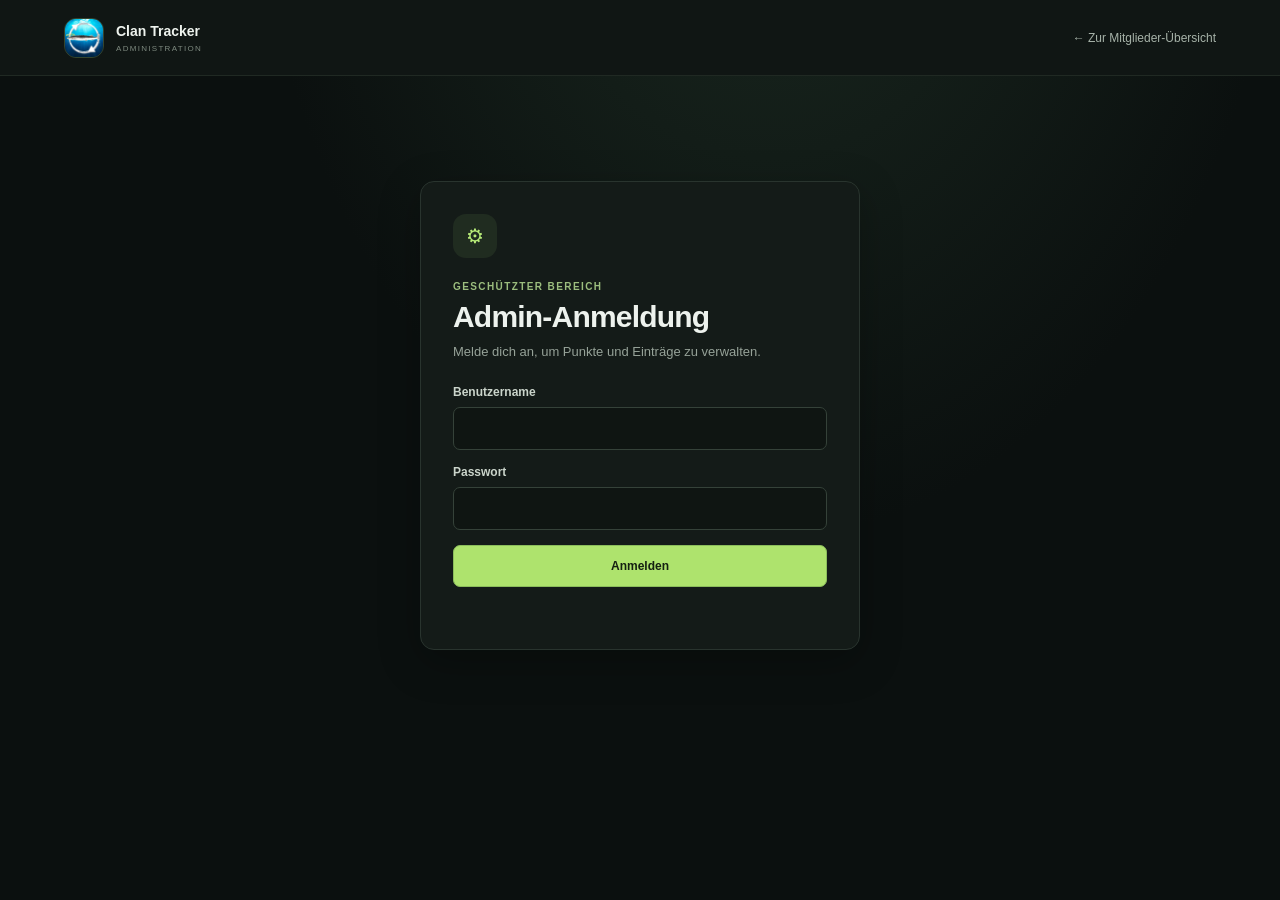
<file: app/static/admin.html>
<!doctype html>
<html lang="de">
<head>
  <meta charset="utf-8">
  <meta name="viewport" content="width=device-width, initial-scale=1">
  <meta name="theme-color" content="#0b100f">
  <title>Clan Tracker · Administration</title>
  <link rel="icon" type="image/png" href="logo.png">
  <link rel="stylesheet" href="admin.css?v=6">
</head>
<body>
  <header class="admin-topbar">
    <a class="brand" href="index.html"><span class="brand-mark"><img class="brand-logo" src="logo.png" alt="Clan-Logo"></span><span><b>Clan Tracker</b><small>ADMINISTRATION</small></span></a>
    <a class="back-link" href="index.html">← Zur Mitglieder-Übersicht</a>
  </header>

  <main class="admin-main">
    <section class="login-card" id="login-card">
      <div class="login-mark">⚙</div>
      <p class="overline">GESCHÜTZTER BEREICH</p>
      <h1>Admin-Anmeldung</h1>
      <p class="muted">Melde dich an, um Punkte und Einträge zu verwalten.</p>
      <form id="login-form" class="form-stack">
        <label>Benutzername<input name="username" autocomplete="username" required></label>
        <label>Passwort<input name="password" type="password" autocomplete="current-password" required></label>
        <button class="primary-button" type="submit">Anmelden</button>
      </form>
      <p id="login-message" class="message" role="status"></p>
    </section>

    <section id="admin-app" hidden>
      <div class="page-heading"><div><p class="overline">CLAN TRACKER</p><h1>Administration</h1><p class="muted">Punkte buchen, Mitglieder verwalten und Daten synchronisieren.</p></div><button id="logout" class="quiet-button" type="button">Abmelden</button></div>

      <nav class="admin-tabs" aria-label="Admin-Bereiche">
        <button class="admin-tab active" type="button" data-panel="points-panel">Punkte buchen</button>
        <button class="admin-tab" type="button" data-panel="members-panel">Mitglieder</button>
        <button class="admin-tab" type="button" data-panel="sync-panel">Synchronisierung</button>
      </nav>

      <section class="admin-panel active" id="points-panel">
        <article class="admin-card">
          <div class="card-heading"><div><p class="overline">MANUELLE BUCHUNG</p><h2>Punkte hinzufügen oder abziehen</h2></div></div>
          <form id="adjustment-form" class="form-grid">
            <label class="wide">Mitglied<select name="player_tag" class="member-select" required><option value="">Mitglieder werden geladen …</option></select></label>
            <label>Kategorie<select name="category" required><option value="Krieg">CK</option><option value="CWL">CWL</option><option value="Überfall-Wochenende">Überfall-WE</option><option value="Spenden">Spende</option><option value="Clan-Spiele">Clan-Spiele</option><option value="Bonus">Bonus</option></select></label>
            <label>Punkte <span class="label-note">(Minus zum Abziehen)</span><input name="points" type="number" min="-1000" max="1000" step="1" placeholder="z. B. 5 oder -3" required></label>
            <label class="wide">Beschreibung<input name="description" maxlength="200" placeholder="z. B. Ausgleich für verpassten Angriff" required></label>
            <div class="wide form-actions"><button class="primary-button" type="submit">Buchung speichern</button><p class="message" id="adjustment-message" role="status"></p></div>
          </form>
        </article>
        <article class="admin-card recent-card">
          <div class="card-heading"><div><p class="overline">MANUELLES PROTOKOLL</p><h2>Manuelle Buchungen</h2></div><button id="reload-manual-history" class="quiet-button" type="button">Neu laden</button></div>
          <p class="muted history-help">Hier erscheinen nur manuell erfasste Punktebuchungen.</p>
          <p id="manual-action-message" class="message" role="status"></p>
          <div id="manual-history" class="admin-history"><p class="muted">Einträge werden geladen …</p></div>
        </article>
      </section>

      <section class="admin-panel" id="members-panel" hidden>
        <article class="admin-card">
          <div class="card-heading"><div><p class="overline">ABWESENHEIT</p><h2>Mitglied abmelden</h2><p class="muted">Der Abmeldebeginn ist automatisch der Buchungstag.</p></div></div>
          <form id="member-status-form" class="form-grid">
            <label>Mitglied<select id="member-management-select" name="player_tag" required><option value="">Mitglieder werden geladen …</option></select></label>
            <label>Abgemeldet bis<input id="absence-end-input" name="absence_end_display" inputmode="numeric" placeholder="TT/MM/JJJJ" pattern="[0-9]{2}/[0-9]{2}/[0-9]{4}" required></label>
            <div class="wide form-actions"><button class="primary-button" type="submit">Abmeldung speichern</button><button id="clear-absence" class="quiet-button" type="button">Abmeldung aufheben</button><p class="message" id="member-status-message" role="status"></p></div>
          </form>
        </article>
        <article class="admin-card recent-card">
          <div class="card-heading"><div><p class="overline">MITGLIEDERSTATUS</p><h2>Aktuelle Aktivität und Abmeldungen</h2></div><button id="reload-member-status" class="quiet-button" type="button">Neu laden</button></div>
          <p class="muted history-help">Aktive Mitglieder mit ihrem aktuellen Abmeldestatus.</p>
          <div class="member-status-table"><div class="member-status-header"><b>Mitglied</b><b>Status</b><b>Inaktiv seit</b></div><div id="member-status-list" class="admin-history"><p class="muted">Mitglieder werden geladen …</p></div></div>
        </article>
      </section>

      <section class="admin-panel" id="sync-panel" hidden>
        <article class="admin-card sync-card">
          <div><p class="overline">DATENIMPORT</p><h2>Clash of Clans synchronisieren</h2><p class="muted">Startet einen sofortigen Abruf von Mitgliedern, Kriegen, CWL und Raid-Saisons.</p></div>
          <button id="sync-now" class="primary-button" type="button">Jetzt synchronisieren</button>
          <pre id="sync-result" class="sync-result" hidden></pre>
        </article>
        <article class="admin-card recent-card">
          <div class="card-heading"><div><p class="overline">PUNKTEVERLAUF</p><h2>Alle Punktebuchungen</h2></div><button id="reload-points-history" class="quiet-button" type="button">Neu laden</button></div>
          <div id="points-history" class="admin-history"><p class="muted">Einträge werden geladen …</p></div>
        </article>
      </section>

      <p class="admin-footer">Admin-Aktionen werden dauerhaft im Punkteverlauf gespeichert.</p>
    </section>
  </main>
  <script src="admin.js?v=16"></script>
</body>
</html>
</file>
<file: app/static/admin.css>
:root{font-family:Inter,"Segoe UI",Arial,sans-serif;color:#edf2ed;background:#0b100f;font-synthesis:none;--panel:#141b18;--border:#29342e;--muted:#96a298;--green:#b7eb78}*{box-sizing:border-box}body{margin:0;min-width:320px;min-height:100vh;background:radial-gradient(ellipse at 60% -25%,#1b2a21 0,transparent 48%),#0b100f}button,input,select,textarea{font:inherit}.admin-topbar{height:76px;padding:0 clamp(20px,5vw,72px);display:flex;justify-content:space-between;align-items:center;border-bottom:1px solid #202923;background:#101614}.brand{display:flex;align-items:center;gap:12px;color:#eef3ee;text-decoration:none}.brand-mark{width:40px;height:40px;flex-shrink:0;overflow:hidden;border:1px solid #35452e;border-radius:12px;background:#202c20;color:var(--green);display:grid;place-items:center;font-size:19px;font-weight:800}.brand-logo{display:block;width:100%;height:100%;object-fit:cover}.brand b{font-size:14px}.brand small{display:block;color:#7d897f;font-size:8px;letter-spacing:1.3px;margin-top:4px}.back-link{color:#a6b2a8;font-size:12px;text-decoration:none}.back-link:hover{color:var(--green)}.admin-main{max-width:1100px;margin:auto;padding:42px 28px 70px}.page-heading{display:flex;align-items:flex-start;justify-content:space-between;margin-bottom:28px}.overline{color:#9cbe7e;font-size:10px;letter-spacing:1.4px;font-weight:750;margin:0 0 8px}.page-heading h1,.login-card h1{font-size:30px;letter-spacing:-.8px;margin:0 0 8px}.muted{color:var(--muted);font-size:13px;line-height:1.55;margin:0}.admin-tabs{display:flex;gap:8px;border-bottom:1px solid var(--border);margin-bottom:20px}.admin-tab{padding:12px 15px;border:0;border-bottom:2px solid transparent;background:transparent;color:#95a197;font-size:13px;font-weight:650;cursor:pointer}.admin-tab:hover{color:#e6ece6}.admin-tab.active{border-color:var(--green);color:var(--green)}.admin-panel{display:none}.admin-panel.active{display:block}.admin-card{padding:25px;border:1px solid var(--border);border-radius:12px;background:var(--panel);box-shadow:0 4px 16px #0002}.add-member-card{margin-top:16px}.card-heading{display:flex;align-items:center;justify-content:space-between;gap:14px;margin-bottom:23px}.card-heading h2,.sync-card h2{font-size:20px;margin:0 0 7px;letter-spacing:-.3px}.card-heading .overline{margin-bottom:7px}.form-grid{display:grid;grid-template-columns:1fr 1fr;gap:18px 16px}.form-grid label,.form-stack label{display:grid;gap:8px;color:#cbd5cb;font-size:12px;font-weight:600}.label-note{font-weight:400;color:#849187}.form-grid label.wide{grid-column:1/-1}.form-grid input,.form-grid select,.form-stack input,.form-grid textarea{width:100%;min-height:43px;border:1px solid #354239;border-radius:7px;padding:10px 12px;background:#0f1512;color:#ecf2ec;outline:0;font-size:13px}.form-grid textarea{resize:vertical;line-height:1.5}.form-grid input:focus,.form-grid select:focus,.form-stack input:focus,.form-grid textarea:focus{border-color:#779956;box-shadow:0 0 0 3px #92c96319}.form-grid input::placeholder,.form-stack input::placeholder,.form-grid textarea::placeholder{color:#69776c}.form-actions{display:flex;align-items:center;gap:14px;margin-top:3px}.primary-button{min-height:42px;padding:0 16px;border:1px solid #8bbd5b;border-radius:7px;background:#aee36d;color:#152011;font-size:12px;font-weight:750;cursor:pointer;transition:filter .15s,transform .15s}.primary-button:hover{filter:brightness(1.08);transform:translateY(-1px)}.primary-button:disabled{opacity:.6;cursor:wait;transform:none}.quiet-button{padding:9px 12px;border:1px solid #354239;border-radius:7px;background:#17201b;color:#bbc6bc;font-size:11px;font-weight:600;cursor:pointer}.quiet-button:hover{border-color:#637552;color:#e5ece5}.message{min-height:18px;color:#9bb98b;font-size:11px;margin:0}.message.error{color:#ff9b87}.rule-strip{display:flex;gap:10px;margin:-7px 0 24px}.rule-strip span{padding:9px 11px;border:1px solid #2f3b32;border-radius:7px;background:#111815;color:#9daa9e;font-size:10px}.rule-strip b{color:#e3ebe2}.rule-strip strong{margin-left:7px;color:var(--green)}.sync-card{display:grid;grid-template-columns:1fr auto;align-items:center;gap:20px}.sync-result{grid-column:1/-1;overflow:auto;max-height:350px;margin:0;padding:14px;border:1px solid #29342e;border-radius:8px;background:#0d1310;color:#bfcebd;font-size:11px;line-height:1.6;white-space:pre-wrap}.recent-card{margin-top:20px}.admin-history{display:grid}.history-row{display:grid;grid-template-columns:minmax(110px,1fr) minmax(120px,1.4fr) auto 130px auto;align-items:center;gap:15px;min-height:50px;border-top:1px solid #253029;color:#dce5dc;font-size:11px}.history-row:first-child{border-top:0}.history-row small{color:#89968b;font-size:10px}.history-points{font-weight:750;color:var(--green);text-align:right}.history-points.negative{color:#ff9b87}.history-delete{padding:6px 9px;border:1px solid #5b3933;border-radius:6px;background:#251a17;color:#ffab97;font-size:10px;font-weight:650;cursor:pointer}.history-delete:hover{border-color:#c36f5f;background:#321e1b}.history-delete:disabled{opacity:.6;cursor:wait}.history-locked{color:#68746b;font-size:9px;text-align:center}.history-help{margin:-12px 0 10px;font-size:11px}.member-status-table{border-top:1px solid #253029}.member-status-header,.member-status-row{display:grid;grid-template-columns:minmax(120px,1.2fr) minmax(130px,1fr) minmax(110px,1fr);align-items:center;gap:15px;min-height:48px;padding:0 10px;color:#dce5dc;font-size:12px}.member-status-header{min-height:38px;color:#89968b;font-size:10px;text-transform:uppercase;letter-spacing:.8px}.member-status-row{border-top:1px solid #253029}.member-status-badge{width:max-content;padding:5px 9px;border:1px solid #354239;border-radius:999px;color:#b7eb78;font-size:10px}.member-status-badge.absent{color:#f0c078;border-color:#5c4a2e;background:#211c14}.member-status-badge.inactive{color:#ff9b87;border-color:#5b3933;background:#251a17}.member-status-badge.active{color:#b7eb78}.inactivity-tag{color:#89968b;font-size:11px;font-weight:600}.inactivity-tag.today{color:var(--green)}.inactivity-tag.warning{color:#f0c078}.inactivity-tag.danger{color:#ff9b87;font-weight:750}.admin-footer{color:#6f7d72;text-align:center;font-size:10px;margin:18px 0 0}.login-card{width:min(100%,440px);margin:7vh auto 0;padding:32px;border:1px solid var(--border);border-radius:14px;background:var(--panel);box-shadow:0 12px 42px #0004}.login-mark{width:44px;height:44px;border-radius:13px;background:#202c20;color:var(--green);display:grid;place-items:center;font-size:20px;margin-bottom:23px}.login-card .muted{margin-bottom:23px}.form-stack{display:grid;gap:15px}.form-stack label{font-size:12px}.setup-hint{margin:20px 0 0;padding-top:15px;border-top:1px solid #28332c;color:#859187;font-size:10px;line-height:1.7}.setup-hint code{color:#c0d0bc}.login-card .message{margin-top:12px}.empty-state{padding:20px 0;color:#89968b;font-size:12px}[hidden]{display:none!important}@media(max-width:700px){.admin-topbar{height:66px;padding:0 16px}.back-link{font-size:10px}.admin-main{padding:28px 14px 48px}.page-heading h1,.login-card h1{font-size:25px}.admin-card{padding:18px}.admin-tabs{gap:1px;overflow-x:auto;scrollbar-width:none}.admin-tabs::-webkit-scrollbar{display:none}.admin-tab{flex:0 0 auto;padding:11px 9px;font-size:11px}.form-grid{grid-template-columns:1fr;gap:14px}.form-grid label.wide{grid-column:auto}.form-actions{align-items:flex-start;flex-direction:column}.rule-strip{flex-direction:column;gap:6px}.sync-card{grid-template-columns:1fr}.sync-result{grid-column:auto}.history-row{grid-template-columns:1fr auto;gap:5px 10px;padding:10px 0}.history-row small:nth-child(2){grid-column:1}.history-points{grid-column:2;grid-row:1/3}.member-status-header,.member-status-row{grid-template-columns:minmax(85px,1fr) minmax(105px,1.2fr) minmax(75px,1fr);gap:8px;padding:8px 4px}.member-status-badge{white-space:normal}.login-card{margin-top:5vh;padding:24px}}

@media(max-width:700px){.history-row{grid-template-columns:minmax(0,1fr) auto}.history-row small:nth-child(4){grid-column:1}.history-delete,.history-locked{grid-column:1;justify-self:start}.history-points{grid-column:2;grid-row:1/3}}
</file>
